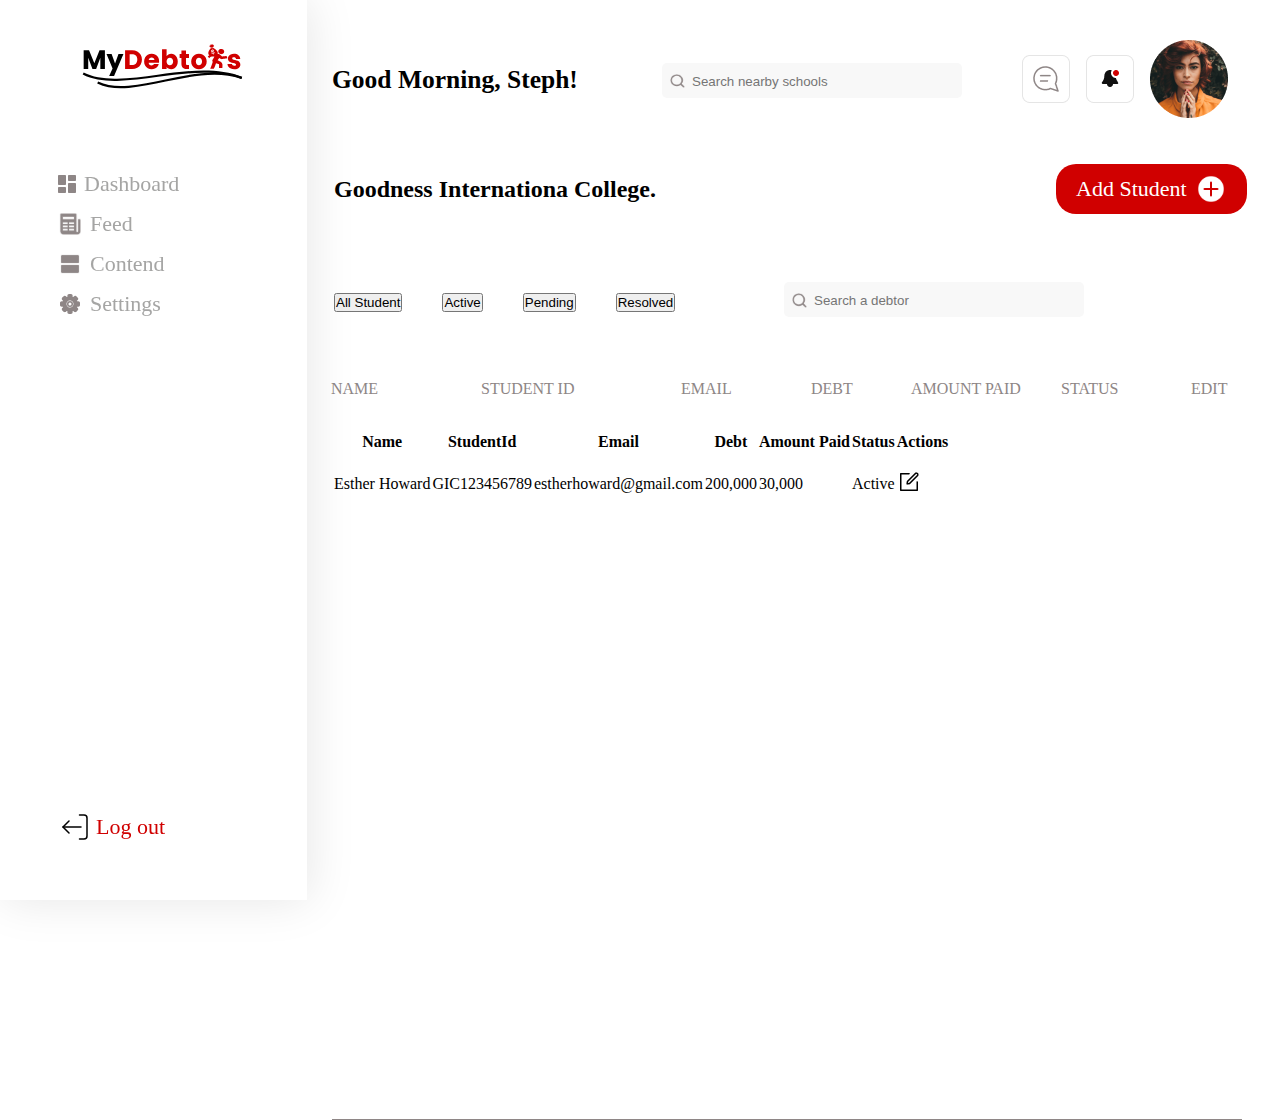
<file: index.html>
<!DOCTYPE html>
<html lang="en">
  <head>
    <meta charset="UTF-8" />
    <meta http-equiv="X-UA-Compatible" content="IE=edge" />
    <meta name="viewport" content="width=device-width, initial-scale=1.0" />
    <link rel="stylesheet" href="style-2.css" />
    <title>Dashboard</title>
  </head>
  <body>
    <div class="main-container">
      <div class="sidebar">
        <div class="image">
          <a href="#"
            ><img src="./img/debtors-logo.svg" alt="debtors-logo"
          /></a>
        </div>
        <div class="items">
          <ul>
            <li>
              <a href="#"
                ><img
                  src="./design resources (2)/Dashboard-icon.svg"
                  alt="Dashboard-icon"
                />Dashboard</a
              >
            </li>
            <li>
              <a href="#"
                ><img
                  src="./design resources (2)/feed-icon.svg"
                  alt="feed-icon"
                />Feed</a
              >
            </li>
            <li>
              <a href="#"
                ><img
                  src="./design resources (2)/contend-icon.svg"
                  alt="contend-icon"
                />Contend</a
              >
            </li>
            <li>
              <a href="#"
                ><img src="./design resources (2)/settings-icon.svg" alt="" />
                Settings</a
              >
            </li>
          </ul>
        </div>
        <div class="log">
          <ul>
            <li>
              <a href="#"
                ><img
                  src="./design resources (2)/logout-icon.svg"
                  alt="logout-icon"
                />Log out</a
              >
            </li>
          </ul>
        </div>
      </div>
      <div class="topbar">
        <div class="people-name">
          <h2>Good Morning, Steph!</h2>
        </div>
        <div class="search-bar" id="search-id">
          <img
            src="./design resources (2)/search.png"
            alt="search-bar"
            class="search-icon"
          />
          <input
            type="text"
            class="search"
            id="search-text"
            placeholder="Search nearby schools"
          />
        </div>
        <div class="user">
          <img
            src="./design resources (2)/message-icon.png"
            alt="message-icon"
            class="message-icon"
          />
          <img
            src="./design resources (2)/dashboard user image.png"
            alt="dashboard-user"
            class="image-2"
          />
        </div>
      </div>
      <div class="add-school">
        <div class="school-name">
          <h2>Goodness Internationa College.</h2>
        </div>
        <div class="school-input">
          <ul>
            <li>
              <a href="#"
                >Add Student<img
                  src="./design resources (2)/add-icon.svg"
                  alt=""
              /></a>
            </li>
          </ul>
        </div>
      </div>
      <div class="list">
        <div class="student-list">
          <button>All Student</button>
          <button id="activeFilter-btn">Active</button>
          <button id="pendingFilter-btn">Pending</button>
          <button>Resolved</button>
        </div>
        <div class="search-main" id="search-result">
          <img
            src="./design resources (2)/search.png"
            alt="search-bar"
            class="search-icon"
          />
          <input
            type="text"
            class="search-tools"
            id="search-table"
            placeholder="Search a debtor"
          />
        </div>
        <!-- <div class="calender">
                <img src="./design resources (2)/calendar-icon.svg" alt="">
            </div> -->
      </div>
      <div class="heading">
        <p class="name">NAME</p>
        <p class="student-id">STUDENT ID</p>
        <p class="email">EMAIL</p>
        <p class="debt">DEBT</p>
        <p class="amount-paid">AMOUNT PAID</p>
        <p class="status">STATUS</p>
        <p class="edit">EDIT</p>
      </div>
      <div class="students">
        <table frame="void" rules="rows" hidden>
          <tbody>
            <tr class="active-student">
              <td class="name">Esther Howard</td>
              <td class="student-id">GIC123456789</td>
              <td class="email">estherhoward@gmail.com</td>
              <td class="debt">#200,000</td>
              <td class="amount-paid">#30,000</td>
              <td class="active">Active</td>
              <td class="edit-image">
                <img
                  src="./design resources (2)/edit icon.png"
                  alt="edit-icon"
                />
              </td>
            </tr>
            <tr class="pending-student">
              <td class="name">Brooklyn Simmons</td>
              <td class="student-id">GIC123456789</td>
              <td class="email">brooklynsim@gmail.com</td>
              <td class="debt">#200,000</td>
              <td class="amount-paid">#30,000</td>
              <td class="pending">Pending</td>
              <td class="edit-image">
                <img
                  src="./design resources (2)/edit icon.png"
                  alt="edit-icon"
                />
              </td>
            </tr>
            <tr class="resolved-student">
              <td class="name">Guy Hawkins</td>
              <td class="student-id">GIC123456789</td>
              <td class="email">ghawkin@gmail.com</td>
              <td class="debt">#200,000</td>
              <td class="amount-paid">#30,000</td>
              <td class="resolved">Resolved</td>
              <td class="edit-image">
                <img
                  src="./design resources (2)/edit icon.png"
                  alt="edit-icon"
                />
              </td>
            </tr>
            <tr class="active-student">
              <td class="name">Esther Howard</td>
              <td class="student-id">GIC123456789</td>
              <td class="email">estherhoward@gmail.com</td>
              <td class="debt">#200,000</td>
              <td class="amount-paid">#30,000</td>
              <td class="active">Active</td>
              <td class="edit-image">
                <img
                  src="./design resources (2)/edit icon.png"
                  alt="edit-icon"
                />
              </td>
            </tr>
            <tr class="pending-student">
              <td class="name">Brooklyn Simmons</td>
              <td class="student-id">GIC123456789</td>
              <td class="email">brooklynsim@gmail.com</td>
              <td class="debt">#200,000</td>
              <td class="amount-paid">#30,000</td>
              <td class="pending">Pending</td>
              <td class="edit-image">
                <img
                  src="./design resources (2)/edit icon.png"
                  alt="edit-icon"
                />
              </td>
            </tr>
            <tr class="resolved-student">
              <td class="name">Guy Hawkins</td>
              <td class="student-id">GIC123456789</td>
              <td class="email">ghawkin@gmail.com</td>
              <td class="debt">#200,000</td>
              <td class="amount-paid">#30,000</td>
              <td class="resolved">Resolved</td>
              <td class="edit-image">
                <img
                  src="./design resources (2)/edit icon.png"
                  alt="edit-icon"
                />
              </td>
            </tr>
            <tr class="active-student">
              <td class="name">Esther Howard</td>
              <td class="student-id">GIC123456789</td>
              <td class="email">estherhoward@gmail.com</td>
              <td class="debt">#200,000</td>
              <td class="amount-paid">#30,000</td>
              <td class="active">Active</td>
              <td class="edit-image">
                <img
                  src="./design resources (2)/edit icon.png"
                  alt="edit-icon"
                />
              </td>
            </tr>
            <tr class="pending-student">
              <td class="name">Brooklyn Simmons</td>
              <td class="student-id">GIC123456789</td>
              <td class="email">brooklynsim@gmail.com</td>
              <td class="debt">#200,000</td>
              <td class="amount-paid">#30,000</td>
              <td class="pending">Pending</td>
              <td class="edit-image">
                <img
                  src="./design resources (2)/edit icon.png"
                  alt="edit-icon"
                />
              </td>
            </tr>
            <tr class="resolved-student">
              <td class="name">Guy Hawkins</td>
              <td class="student-id">GIC123456789</td>
              <td class="email">ghawkin@gmail.com</td>
              <td class="debt">#200,000</td>
              <td class="amount-paid">#30,000</td>
              <td class="resolved">Resolved</td>
              <td class="edit-image">
                <img
                  src="./design resources (2)/edit icon.png"
                  alt="edit-icon"
                />
              </td>
            </tr>
            <tr class="active-student">
              <td class="name">Esther Howard</td>
              <td class="student-id">GIC123456789</td>
              <td class="email">estherhoward@gmail.com</td>
              <td class="debt">#200,000</td>
              <td class="amount-paid">#30,000</td>
              <td class="active">Active</td>
              <td class="edit-image">
                <img
                  src="./design resources (2)/edit icon.png"
                  alt="edit-icon"
                />
              </td>
            </tr>
            <tr class="pending-student">
              <td class="name">Brooklyn Simmons</td>
              <td class="student-id">GIC123456789</td>
              <td class="email">brooklynsim@gmail.com</td>
              <td class="debt">#200,000</td>
              <td class="amount-paid">#30,000</td>
              <td class="pending">Pending</td>
              <td class="edit-image">
                <img
                  src="./design resources (2)/edit icon.png"
                  alt="edit-icon"
                />
              </td>
            </tr>
            <tr class="resolved-student">
              <td class="name">Guy Hawkins</td>
              <td class="student-id">GIC123456789</td>
              <td class="email">ghawkin@gmail.com</td>
              <td class="debt">#200,000</td>
              <td class="amount-paid">#30,000</td>
              <td class="resolved">Resolved</td>
              <td class="edit-image">
                <img
                  src="./design resources (2)/edit icon.png"
                  alt="edit-icon"
                />
              </td>
            </tr>
          </tbody>
        </table>

        <div class="table">
          <table>
            <thead>
              <tr>
                <th>Name</th>
                <th>StudentId</th>
                <th>Email</th>
                <th>Debt</th>
                <th>Amount Paid</th>
                <th>Status</th>
                <th>Actions</th>
              </tr>
            </thead>
            <tbody id="studentsTable"></tbody>
          </table>
        </div>
      </div>
    </div>

    <script src="script.js"></script>

    <script>
      console.log(studentData);
      showStudentTable(studentData);

      // set the active filter function
      const activeFilterBtn = document.getElementById("activeFilter-btn");
      activeFilterBtn.addEventListener("click", () => {
        const status = "Active";
        showStatusStudents(status, studentData);
      });

      // set the pending filter function
      const pendingFilterBtn = document.getElementById("pendingFilter-btn");
      pendingFilterBtn.addEventListener("click", () => {
        const status = "Pending";
        showStatusStudents(status, studentData);
      });
    </script>
  </body>
</html>
</file>
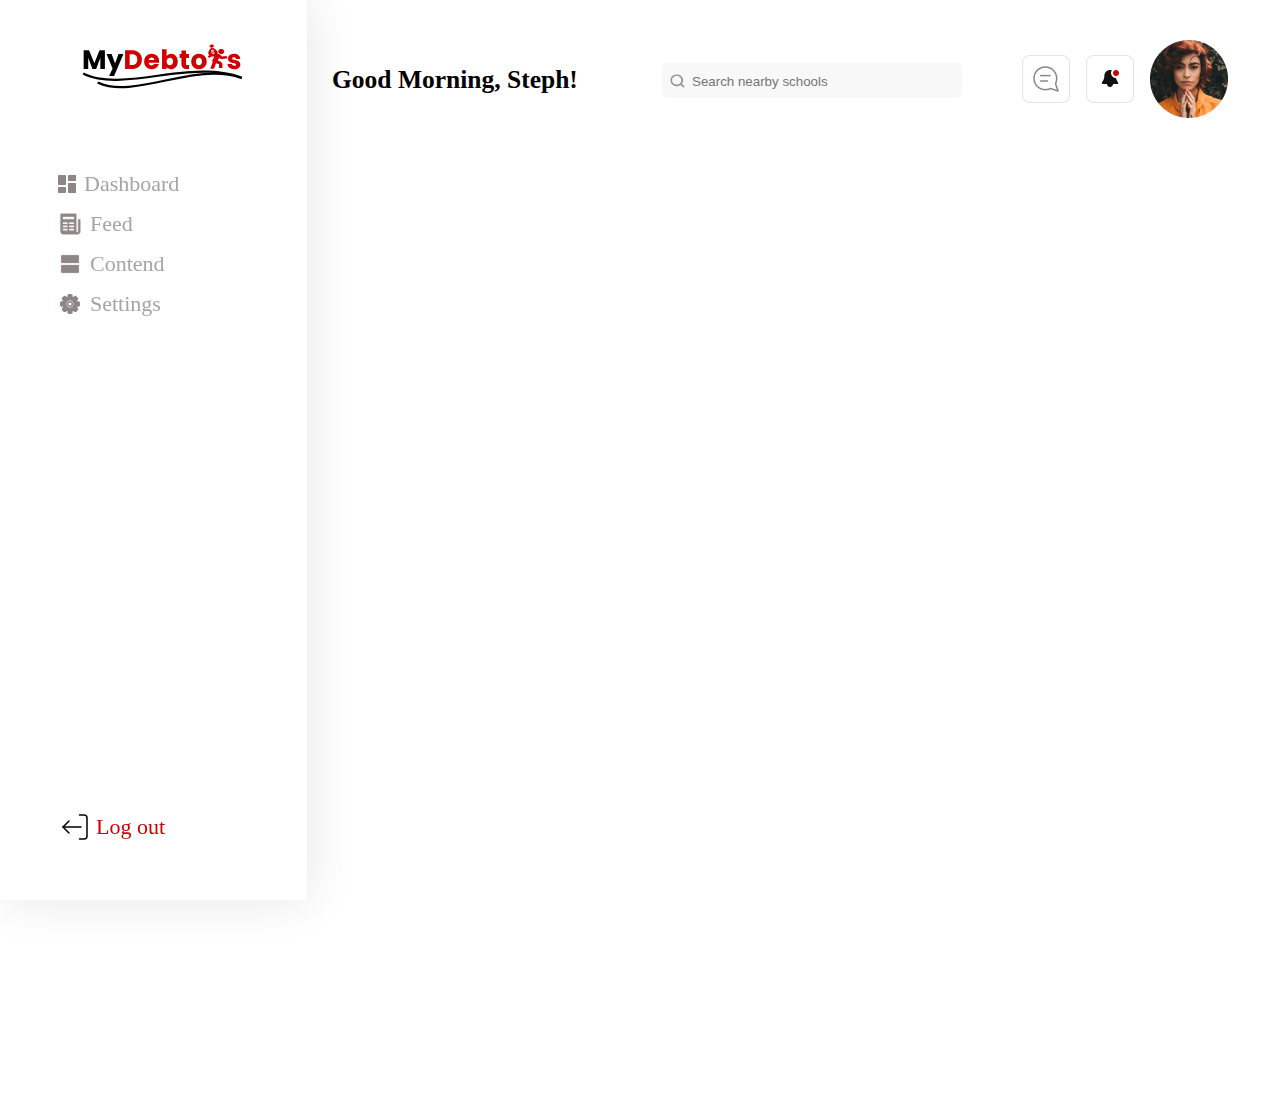
<file: feed.html>
<!DOCTYPE html>
<html lang="en">
<head>
    <meta charset="UTF-8">
    <meta http-equiv="X-UA-Compatible" content="IE=edge">
    <meta name="viewport" content="width=device-width, initial-scale=1.0">
    <link rel="stylesheet" href="feed-style.css">
    <title>Feeds</title>
</head>
<body>
    <div class="main-container">
        <div class="sidebar">
            <div class="image">
                <a href="#"><img src="./img/debtors-logo.svg" alt="debtors-logo"></a>
                
            </div>
            <div class="items">
                <ul>
                    <li><a href="#"><img src="./design resources (2)/Dashboard-icon.svg" alt="Dashboard-icon">Dashboard</a></li>
                    <li><a href="#"><img src="./design resources (2)/feed-icon.svg" alt="feed-icon">Feed</a></li>
                    <li><a href="#"><img src="./design resources (2)/contend-icon.svg" alt="contend-icon">Contend</a></li>
                    <li><a href="#"><img src="./design resources (2)/settings-icon.svg" alt=""> Settings</a></li>
                </ul>
            </div>
            <div class="log">
                <ul><li><a href="#"><img src="./design resources (2)/logout-icon.svg" alt="logout-icon">Log out</a></li></ul>
            </div>
        </div>
        <div class="topbar">
            <div class="people-name">
                <h2>Good Morning, Steph!</h2>
            </div>
            <div class="search-bar" id="search-id"><img src="./design resources (2)/search.png" alt="search-bar" class="search-icon">
                <input type="text"  class="search" id="search-text" placeholder="Search nearby schools">  
            </div>
            <div class="user">
                <img src="./design resources (2)/message-icon.png" alt="message-icon" class="message-icon">
                <img src="./design resources (2)/dashboard user image.png" alt="dashboard-user" class="image-2">
            </div>
        </div>
    </div>
    
</body>
</html>
</file>
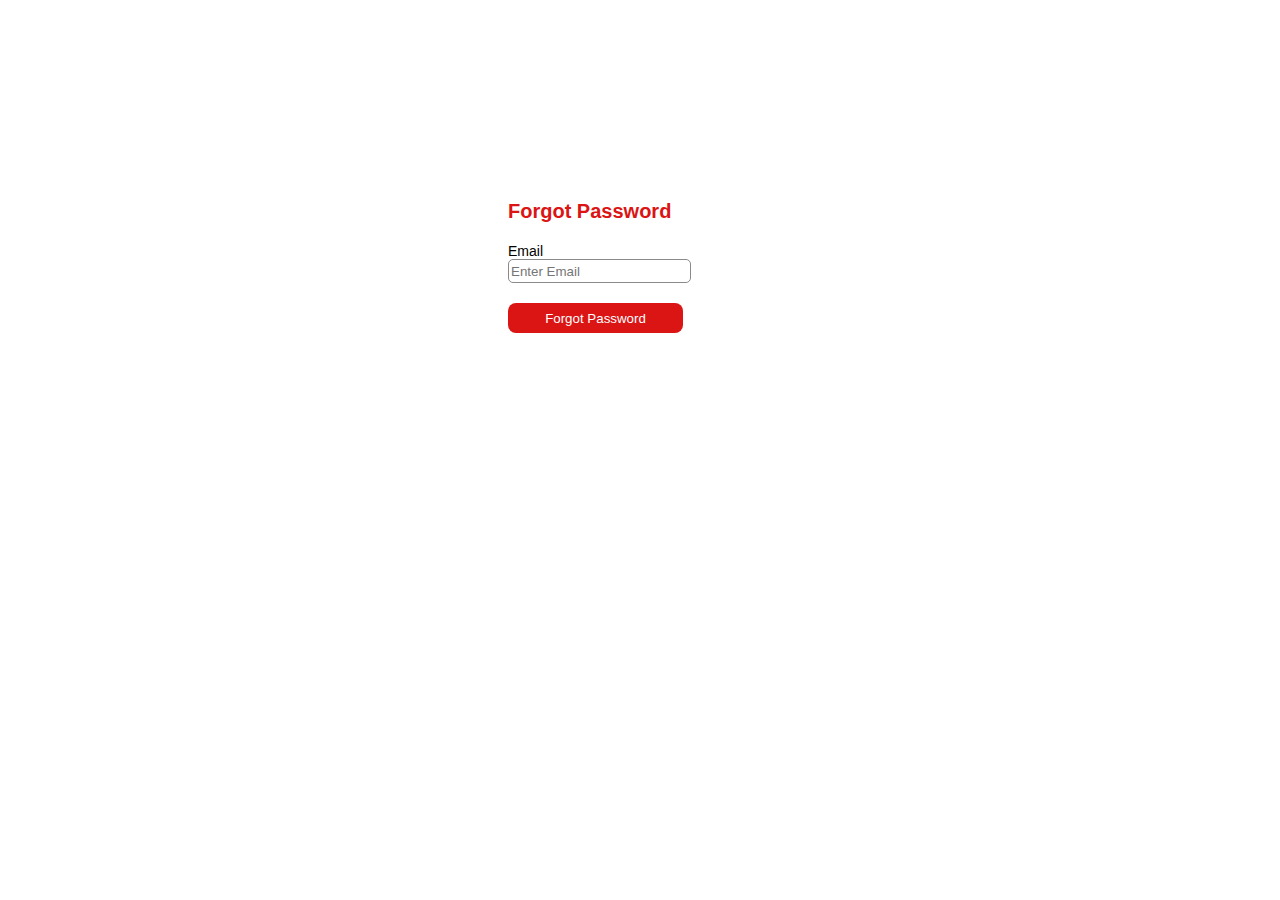
<file: fogot.html>
<!DOCTYPE html>
<html lang="en">
<head>
    <meta charset="UTF-8">
    <meta http-equiv="X-UA-Compatible" content="IE=edge">
    <meta name="viewport" content="width=device-width, initial-scale=1.0">
    <link rel="stylesheet" href="forgot-style.css">
    <title>Forgot Password</title>
</head>
<body>
    <form action="" method="post">
        <div class="forgot">
            <h2>Forgot Password</h2>
            <form>
                Email <br>
                <input type="email" name="" placeholder="Enter Email" class="form">
            </form>
            <button type="submit" class="submit">Forgot Password</button>
        </div>
    </form>
</body>
</html>
</file>
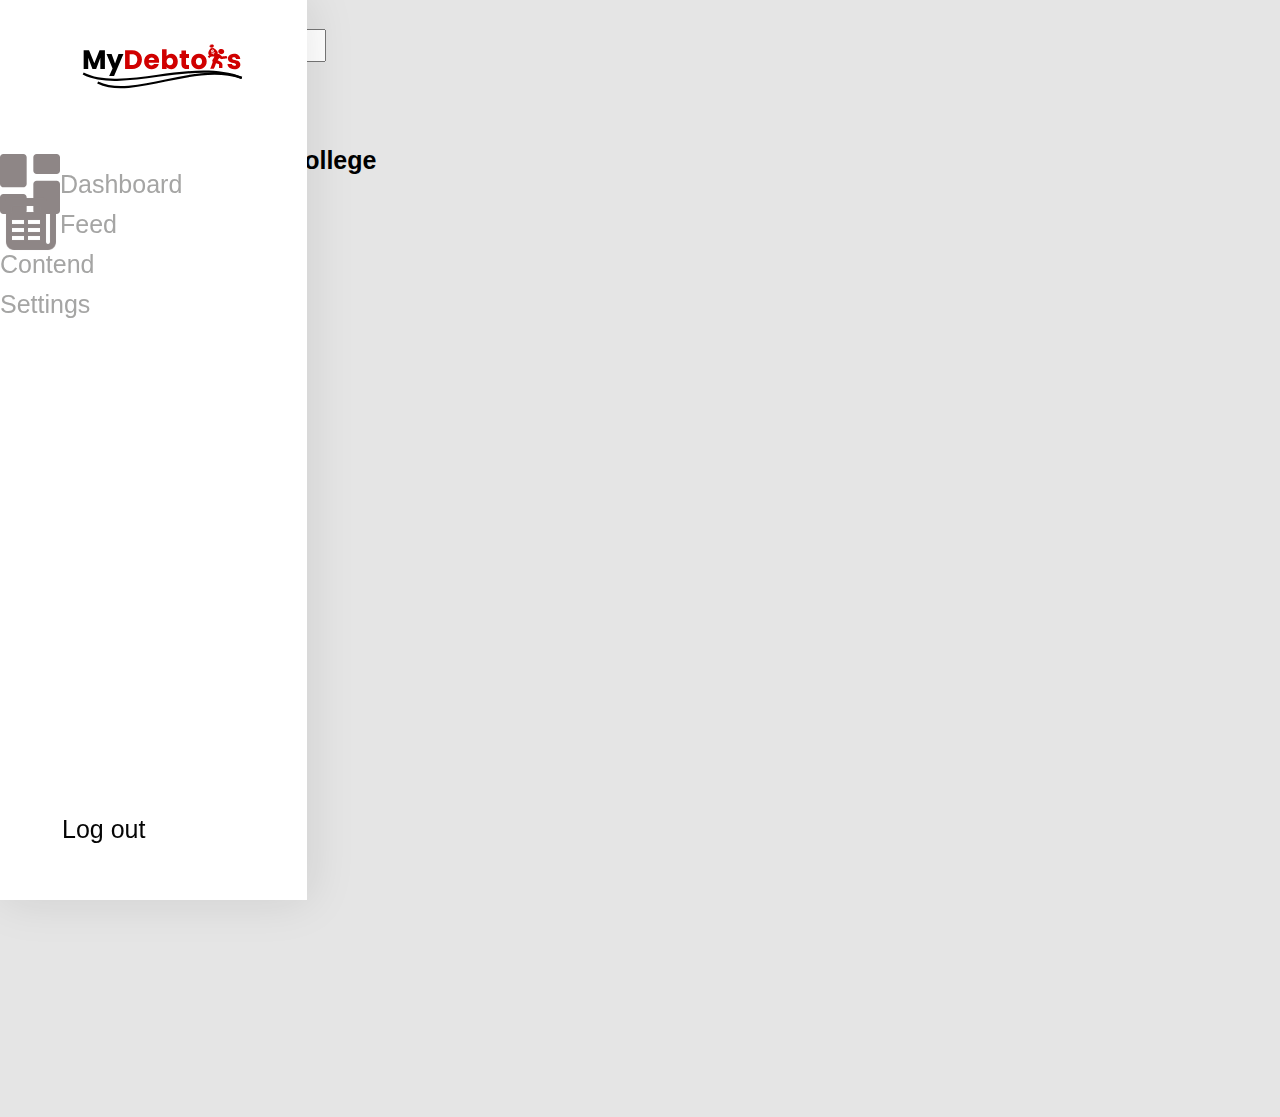
<file: page.html>
<!DOCTYPE html>
<html lang="en">
<head>
    <meta charset="UTF-8">
    <meta http-equiv="X-UA-Compatible" content="IE=edge">
    <meta name="viewport" content="width=device-width, initial-scale=1.0">
    <link rel="stylesheet" href="style.css">
    <title>Dashboard</title>
</head>
<body>
    <div class="container">
        <div class="sidebar">
            <div class="image">
                <a href="#"><img src="./img/debtors-logo.svg" alt="debtors-logo"></a>
                
            </div>
            <div class="items">
                <ul>
                    <li><a href="#"><img src="./design resources (2)/Dashboard-icon.svg" alt="Dashboard-icon">Dashboard</a></li>
                    <li><a href="#"><img src="./design resources (2)/feed-icon.svg" alt="feed-icon"> Feed</a></li>
                    <li><a href="#">Contend</a></li>
                    <li><a href="#">Settings</a></li>
                </ul>
            </div>
            <div class="log">
                <ul><li><a href="#">Log out</a></li></ul>
            </div>
        </div>
        <div class="topbar">
            <div class="people-name">
                <h2>Good Morning, Steph!</h2>
            </div>
            <div class="search-bar">
                <input type="text" id="search" class="search" placeholder="Search nearby schools">
                <label for="search"></label>
            </div>
            <div class="user">
                <img src="./design resources (2)/message-icon.png" alt="message-icon" class="message-icon">
                <img src="./design resources (2)/dashboard user image.png" alt="dashboard-user" class="image-2">
            </div>
        </div>
        <div class="add-school">
            <div class="school-name">
                <h2>Goodness International College</h2>
            </div>
            <div class="add">
                <ul><li><a href="#">Add Student<img src="./design resources (2)/add-icon.svg" alt=""></a></li></ul>
            </div>
        </div>
    </div>
</body>
</html>
</file>
<file: style-2.css>
*{
    margin: 0;
    padding: 0;
    font-family:  'Open Sans'sans-serif;
    box-sizing: border-box;
}
body{
    overflow-x: hidden;
}
.main-container {
    position: relative;
    width: 1728px;
    height: 1117px;
    background: #ffff;
}
.image{
    position: absolute;
    width: 144px;
    height: 44px;
    left: 82px;
    top: 40px;
}
.sidebar{
    position: fixed;
    width: 307px;
    height: 100%;
    left: 0px;
    top: 0px;
    background-color: #ffff;
    box-shadow: 2px 0px 45px rgba(0, 0, 0, 0.1);
    overflow-x: hidden;
    z-index: 2;
}
.items{
    position: absolute;
    width: 307px;
    height: 220px;
    padding: 0px;
    gap: 14px;
    left: 0px;
    top: 164px;
}

.items ul li {
    width: 100%;
    list-style: none;
}
.items ul li a{
    width: 100%;
    text-decoration: none;
    font-size: 22px;
    font-family: 'Open Sans';
    color: rgb(165, 165, 164);
    height: 40px;
    display: flex;
    align-items: center;
    padding: 8px 4px 8px 58px;
    gap: 8px;
}
.items ul li a:hover{
    background-color: #D00000;
    color: white;
}
.log {
    position: absolute;
    width: 120px;
    height: 38px;
    left: 58px;
    top: 90%;
}
.log ul li {
    width: 100%;
    list-style: none;
}
.log ul li a{
    width: 100%;
    text-decoration: none;
    display: flex;
    flex-direction: row;
    align-items: center;
    padding: 4px;
    gap: 8px;
    color: #D00000;
    font-size: 22px;
}
.topbar {
    display: flex;
    flex-direction: row;
    align-items: center;
    padding: 0px;
    gap: 60px;
    position: absolute;
    width: 1325px;
    height: 78px;
    left: 332px;
    top: 40px;
}
.people-name {
    font-family: 'Open Sans';
    font-style: normal;
    font-size: 17px;
    color: #000000;
    width: 270px;
    height: 33px;
    font-weight: 600;
    line-height: 33px;
}
.search-bar{
    position: relative;
    display: flex;
    width: 300px;
    gap: 8px;
    height: 33px;
    border-radius: 8px;
}
.search {
    border: none;
    border-radius: 5px;
    height: 35px;
    width: 100%;
    flex-direction: row;
    align-items: center;
    padding: 4px 23px 2px 30px;
    /* padding: 12px 20px; */
    outline: 0;
    background: #F8F8F8;
}
.search-icon {
    position: absolute;
    top: 11px;
    left: 8px;
    width: 14.58px;
  }

.search:hover, .search:focus {
    border: 1px solid #F8F8F8;
    background-color: white;
}
.user{
    display: flex;;
    flex-direction: row;
    align-items: center;
    padding: 0px;
    gap: 16px;
    width: 256px;
    height: 78px;
    
}
.add-school {
    position: absolute;
    width: 1336px;
    height: 50px;
    left: 334px;
    top: 164px;
    display: flex;
    flex-direction: row;
    align-items: center;
    padding: 0px;
    gap: 400px;
    /* gap: 645px; */
}
.school-input {
    width: 191px;
    height: 50px;
    background-color: #D00000;
    border-radius: 20px;
}
.school-input ul li {
    width: 100%;
    list-style: none;
}
.school-input ul li a{
    width: 100%;
    text-decoration: none;
    font-size: 22px;
    font-family: 'Open Sans';
    color: #ffff;
    height: 40px;
    display: flex;
    align-items: center;
    padding: 10px 0px 0px 20px;
    gap: 8px;
}
.list{
    position: absolute;
    width: 1336px;
    height: 48px;
    left: 334px;
    top: 283px;
    display: flex;
    flex-direction: row;
    align-items: center;
    padding: 0px;
    gap: 40px;
}
.student-list{
    display: flex;
    flex-direction: row;
    align-items: flex-start;
    padding: 0px;
    gap: 40px;
    width: 410px;
    height: 28px;
    cursor: pointer;
    color: #8E8686;
    border: none;
}

/* .student-list:hover p{
    color: #9D0208;
    text-decoration: underline;
} */
/* .document{
    position: absolute;
    width: 1336px;
    height: 48px;
    left: 334px;
    top: 320px;
    display: flex;
    flex-direction: row;
    align-items: center;
    padding: 0px;
    gap: 127px;
}
.document-list {
    display: flex;
    flex-direction: row;
    align-items: flex-start;
    padding: 0px;
    gap: 40px;
    width: 410px;
    height: 28px;
    flex: none;
    order: 0;
    flex-grow: 0;
} */

.search-main{
    position: relative;
    display: flex;
    width: 300px;
    gap: 8px;
    height: 50px;
    border-radius: 8px;
}
.search-tools {
    border: none;
    border-radius: 5px;
    height: 35px;
    width: 100%;
    flex-direction: row;
    align-items: center;
    padding: 4px 23px 2px 30px;
    /* padding: 12px 20px; */
    outline: 0;
    background: #F8F8F8;
}
.search-icon {
    position: absolute;
    top: 11px;
    left: 8px;
    width: 14.58px;
  }

.search-tools:hover, .search:focus {
    border: 1px solid #F8F8F8;
    background-color: white;
}
.heading {
    display: flex;
    flex-direction: row;
    align-items: flex-start;
    font-size: 16px;
    padding: 10px 0px 0px;
    position: absolute;
    width: 910px;
    height: 60px;
    left: 331px;
    top: 359px;
    /* border: 1px solid #000000; */
}
.heading .name {
    display: flex;
    flex-direction: row;
    align-items: center;
    padding: 20px 0px;
    gap: 10px;
    width: 150px;
    height: 40px;
    color: #8E8686;
    font-size: 16px;
    line-height: 22px;
}
.heading .student-id {
    display: flex;
    flex-direction: row;
    align-items: center;
    padding: 20px 0px;
    gap: 10px;
    width: 200px;
    height: 40px;
    color: #8E8686;
    font-size: 16px;
    line-height: 22px;
}
.heading .email {
    display: flex;
    flex-direction: row;
    align-items: center;
    padding: 20px 0px;
    gap: 10px;
    width: 130px;
    height: 40px;
    color: #8E8686;
    font-size: 16px;
    line-height: 22px;
}
.heading .debt {
    display: flex;
    flex-direction: row;
    align-items: center;
    padding: 20px 0px;
    gap: 10px;
    width: 100px;
    height: 40px;
    color: #8E8686;
    font-size: 16px;
    line-height: 22px;
}
.heading .amount-paid {
    display: flex;
    flex-direction: row;
    align-items: center;
    padding: 20px 0px;
    gap: 10px;
    width: 150px;
    height: 40px;
    color: #8E8686;
    font-size: 16px;
    line-height: 22px;
}
.heading .status {
    display: flex;
    flex-direction: row;
    align-items: center;
    padding: 20px 0px;
    gap: 10px;
    width: 130px;
    height: 40px;
    color: #8E8686;
    font-size: 16px;
    line-height: 22px;
}
.heading .edit {
    display: flex;
    flex-direction: row;
    align-items: center;
    padding: 20px 0px;
    gap: 10px;
    width: 20px;
    height: 40px;
    color: #8E8686;
    font-size: 16px;
    line-height: 22px;
}
.students{
    display: flex;
    flex-direction: column;
    align-items: flex-start;
    padding: 10px 0px;
    gap: 10px;
    position: absolute;
    width: 910px;
    height: 699px;
    left: 332px;
    top: 421px;
    border-bottom: 1px solid #8E8686;
}
.students td{
    height: 62px;
    
    cursor: pointer;
}
.students tr .name{
    padding-right: 25px;
}
.students tr .student-id{
    padding-right: 30px;
}
.students tr .email{
    padding-right: 25px;
}
.students tr .debt{
    padding-right: 70px;
}
.students tr .amount-paid{
    padding-right: 70px;
}
.students tr .active{
    padding-right: 75px;
    color:#9D0208;
}
.students tr .pending{
    padding-right: 75px;
    color:#F48C06
}
.students tr .resolved{
    padding-right: 75px;
    color: #2A850E;
}
</file>
<file: feed-style.css>
*{
    margin: 0;
    padding: 0;
    font-family:  'Open Sans'sans-serif;
    box-sizing: border-box;
}
body{
    overflow-x: hidden;
}
.main-container    {
    position: relative;
    width: 1728px;
    height: 1117px;
    background: #ffff;
}
.image{
    position: absolute;
    width: 144px;
    height: 44px;
    left: 82px;
    top: 40px;
}
.sidebar{
    position: fixed;
    width: 307px;
    height: 100%;
    left: 0px;
    top: 0px;
    background-color: #ffff;
    box-shadow: 2px 0px 45px rgba(0, 0, 0, 0.1);
    overflow-x: hidden;
    z-index: 2;
}
.items{
    position: absolute;
    width: 307px;
    height: 220px;
    padding: 0px;
    gap: 14px;
    left: 0px;
    top: 164px;
}
.items ul li {
    width: 100%;
    list-style: none;
}
.items ul li a{
    width: 100%;
    text-decoration: none;
    font-size: 22px;
    font-family: 'Open Sans';
    color: rgb(165, 165, 164);
    height: 40px;
    display: flex;
    align-items: center;
    padding: 8px 4px 8px 58px;
    gap: 8px;
}
.items ul li a:hover{
    background-color: #D00000;
    color: white;
}
.log {
    position: absolute;
    width: 120px;
    height: 38px;
    left: 58px;
    top: 90%;
}
.log ul li {
    width: 100%;
    list-style: none;
}
.log ul li a{
    width: 100%;
    text-decoration: none;
    display: flex;
    flex-direction: row;
    align-items: center;
    padding: 4px;
    gap: 8px;
    color: #D00000;
    font-size: 22px;
}
.log ul li a img::after{
    color: #D00000;
}
.topbar{
    display: flex;
    flex-direction: row;
    align-items: center;
    padding: 0px;
    gap: 60px;
    position: absolute;
    width: 1325px;
    height: 78px;
    left: 332px;
    top: 40px;
}
.people-name {
    font-family: 'Open Sans';
    font-style: normal;
    font-size: 17px;
    color: #000000;
    width: 270px;
    height: 33px;
    font-weight: 600;
    line-height: 33px;
}
.search-bar{
    position: relative;
    display: flex;
    width: 300px;
    gap: 8px;
    height: 33px;
    border-radius: 8px;
}
.search {
    border: none;
    border-radius: 5px;
    height: 35px;
    width: 100%;
    flex-direction: row;
    align-items: center;
    padding: 4px 23px 2px 30px;
    /* padding: 12px 20px; */
    outline: 0;
    background: #F8F8F8;
}
.search-icon {
    position: absolute;
    top: 11px;
    left: 8px;
    width: 14.58px;
  }

.search:hover, .search:focus {
    border: 1px solid #F8F8F8;
    background-color: white;
}
.user{
    display: flex;;
    flex-direction: row;
    align-items: center;
    padding: 0px;
    gap: 16px;
    width: 256px;
    height: 78px;
    
}
</file>
<file: forgot-style.css>
body {
    background: #ffff;
    font-family: sans-serif;
    position: relative;
    /* width: 1728px;
    height: 2499px; */
}
.forgot{
    width: 350px;
    height: auto;
    margin-top: 200px;
    margin-left: 500px;
}
h2{
    color: rgb(219, 20, 20);
    font-size: 20px;
    margin: 20px 0;
}
form{
    font-size: 14px;
}
.form{
    height: 20px;
    border: 1px solid rgb(138, 138, 138);
    border-radius: 5px;
}
.submit{
    width: 175px;
    height: 30px;
    background-color: rgb(219, 20, 20);
    color: #ffff;
    margin: 20px 0;
    text-align: center;
    border-radius: 8px;
    cursor: pointer;
    border: none;
}
/* .submit a{
    text-decoration: none;
    color: #ffff;
    margin-top: 10px;
} */
</file>
<file: style.css>
*{
    margin: 0;
    padding: 0;
    font-size: 25px;
    font-family: sans-serif;
    box-sizing: border-box;
}
body{
    overflow-x: hidden;
}
.container {
    position: relative;
    width: 1728px;
    height: 1117px;
    background: #E5E5E5;
}
.sidebar{
    position: fixed;
    width: 307px;
    height: 100%;
    left: 0px;
    top: 0px;
    background-color: #ffff;
    box-shadow: 2px 0px 45px rgba(0, 0, 0, 0.1);
    overflow-x: hidden;
    z-index: 2;
}
.image{
    position: absolute;
    width: 144px;
    height: 44px;
    left: 82px;
    top: 40px;
}
/* .items{
    position: absolute;
    width: 307px;
    height: 220px;
    left: 0px;
    top: 164px;
}
.sidebar ul{
    display: flex;
    flex-direction: column;
    align-items: flex-start;
    padding: 5px;
    gap: 14px;
} */
.items{
    position: relative;
    width: 307px;
    height: 220px;
    left: 0px;
    top: 164px;
    gap: 14px;
}

.sidebar ul li {
    width: 100%;
    list-style: none;
}
.sidebar ul li a{
    width: 100%;
    text-decoration: none;
    color: rgb(165, 165, 164);
    height: 40px;
    display: flex;
    align-items: center;
}
.sidebar ul li img{
    min-width: 60px;
    font-size: 24px;
    text-align: center;
    float: left;
}
.sidebar ul li a:hover{
    background-color: rgb(219, 24, 24);
    color: white;
}
.log{
    display: flex;
    /* flex-direction: row; */
    align-items: center;
    padding: 4px;
    gap: 8px;
    position: absolute;
    width: 120px;
    height: 38px;
    left: 58px;
    top: 90%;
}
.log ul li{
    width: 100%;
}
.log ul li a{
    text-decoration: none;
    color: rgb(5, 5, 5);
    display: flex;
    align-items: center;
}
/* .sidebar-image{
    position: absolute;
    left: 12.5%;
    right: 12.5%;
    top: 12.5%;
    bottom: 12.5%;
   
} */
.log ul li a:hover{
    background-color: rgb(219, 24, 24);
    color: white;
}

/* styling for topbar */
/* .topbar {
    display: flex;
    flex-direction: row;
    align-items: center;
    padding: 0px;
    gap: 20px;
    position: absolute;
    width: 900px;
    height: 78px;
    left: 290px;
    top: 25px;
}
.people-name {
    font-family: 'Open Sans';
    font-style: normal;
    font-size: 20px;
    color: #000000;
}

.search-bar{
    position: relative;
    display: flex;
    width: 300px;
    border-radius: 8px;
}
.search {
    border: none;
    border-radius: 5px;
    height: 25px;
    width: 100%;
    padding: 2px 23px 2px 30px;
    outline: 0;
    background: #F8F8F8;
}
.user{
    display: flex;
    flex-direction: row;
    align-items: center;
    padding: 0px;
    gap: 16px;
    width: 50px;
    height: 50px;
}
.user .message-icon{
    flex: none;
    order: 0;
    flex-grow: 0;
    width: 90px;
    margin-left: 50px;
}
.user .image-2{
    width: 70px;
    height: 70px;
    flex: none;
    order: 1;
    flex-grow: 0;
    position: relative;
    top: 0;
    left: 0;
    object-fit: cover;
}
.add-school {
    display: flex;
    flex-direction: row;
    align-items: center;
    padding: 0px;
    gap: 20px;
    position: absolute;
    width: 900px;
    height: 78px;
    left: 290px;
    top: 100px;
}
.add-school .school-name{
    font-family: 'Open Sans';
    font-style: normal;
    font-size: 20px;
    color: #000000;
}
.add-school .add {
    width: 70px;
    height: 40px;
    background-color: #ffff;
}
.add-school ul li {
    width: 100%;
    list-style: none;
}
.add-school ul li a{
    width: 100%;
    text-decoration: none;
    color: rgb(0, 0, 0);
    height: 40px;
    display: flex;
    align-items: center;
}
.add-school ul li a img{
    width: 15px;
    color: rgb(0, 0, 0);
}
.add-school ul li a:hover{
    background-color: rgb(219, 24, 24);
    color: white;
} */
</file>
